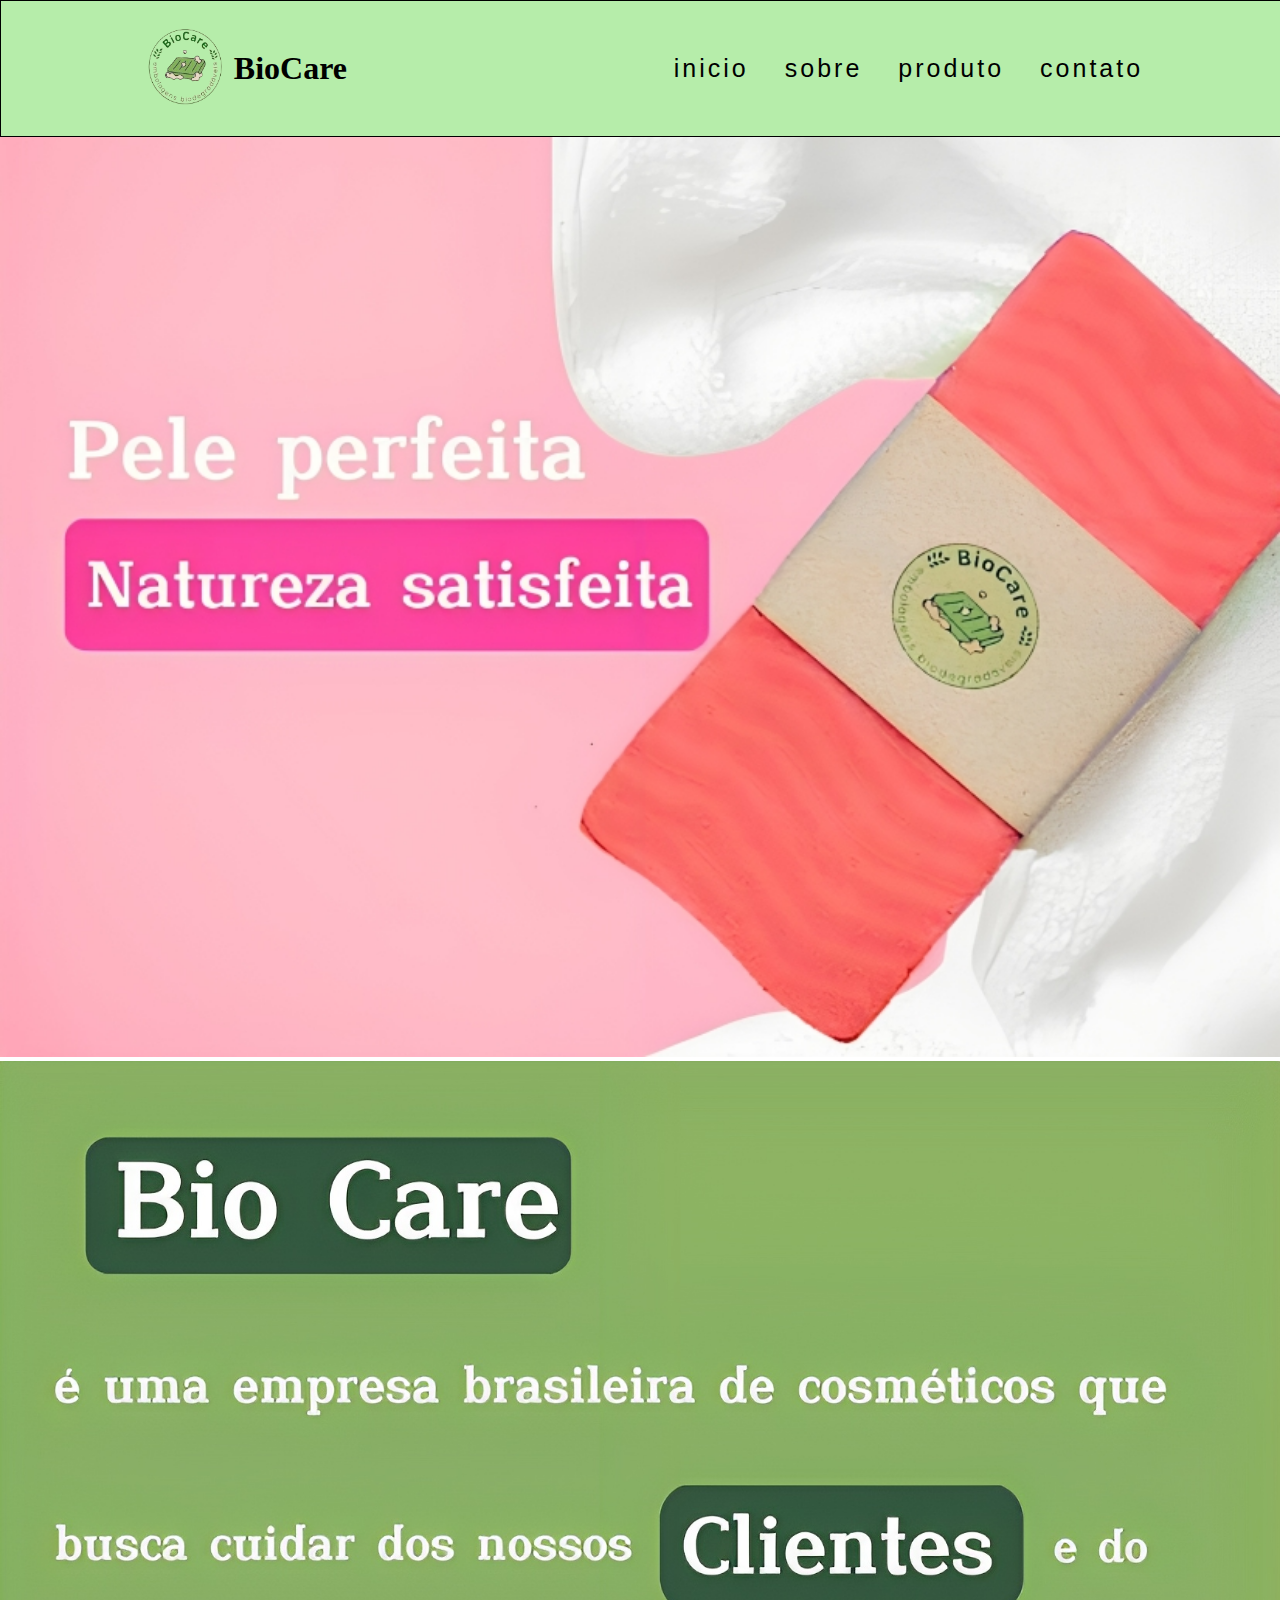
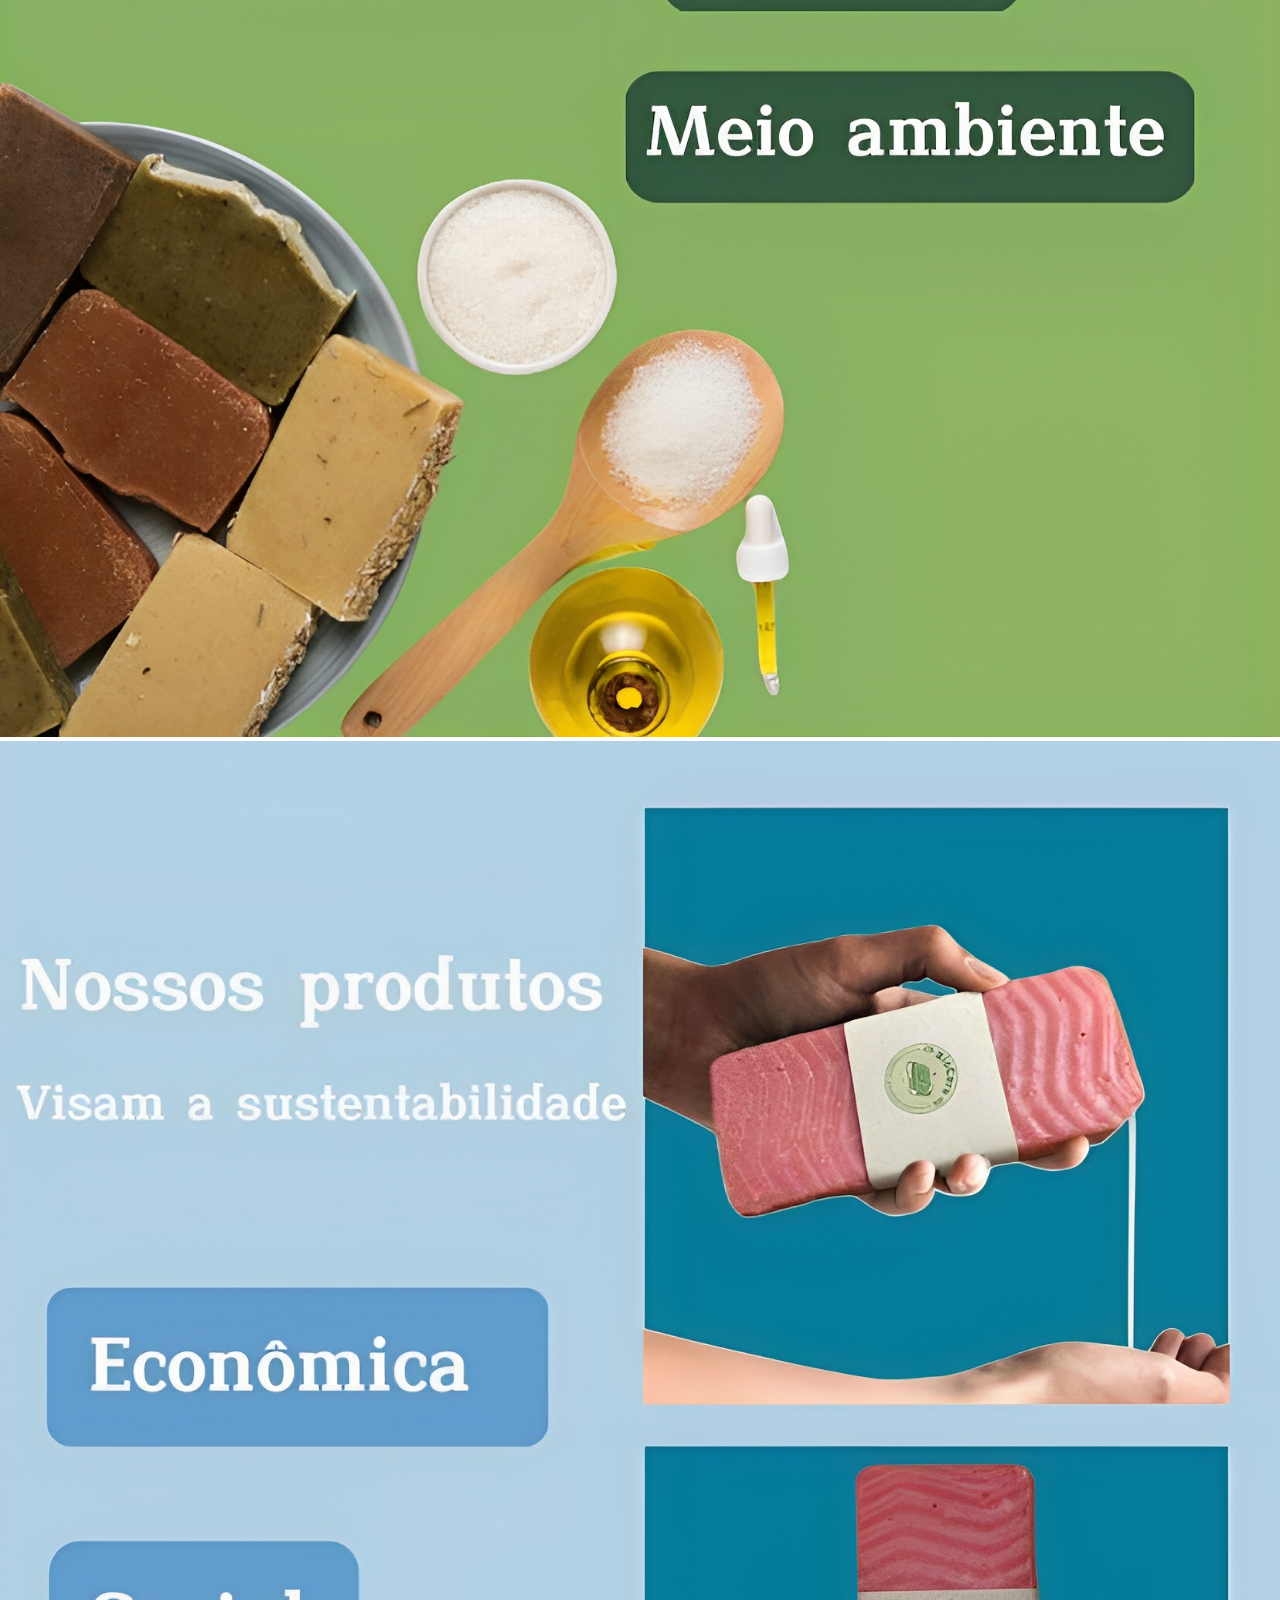
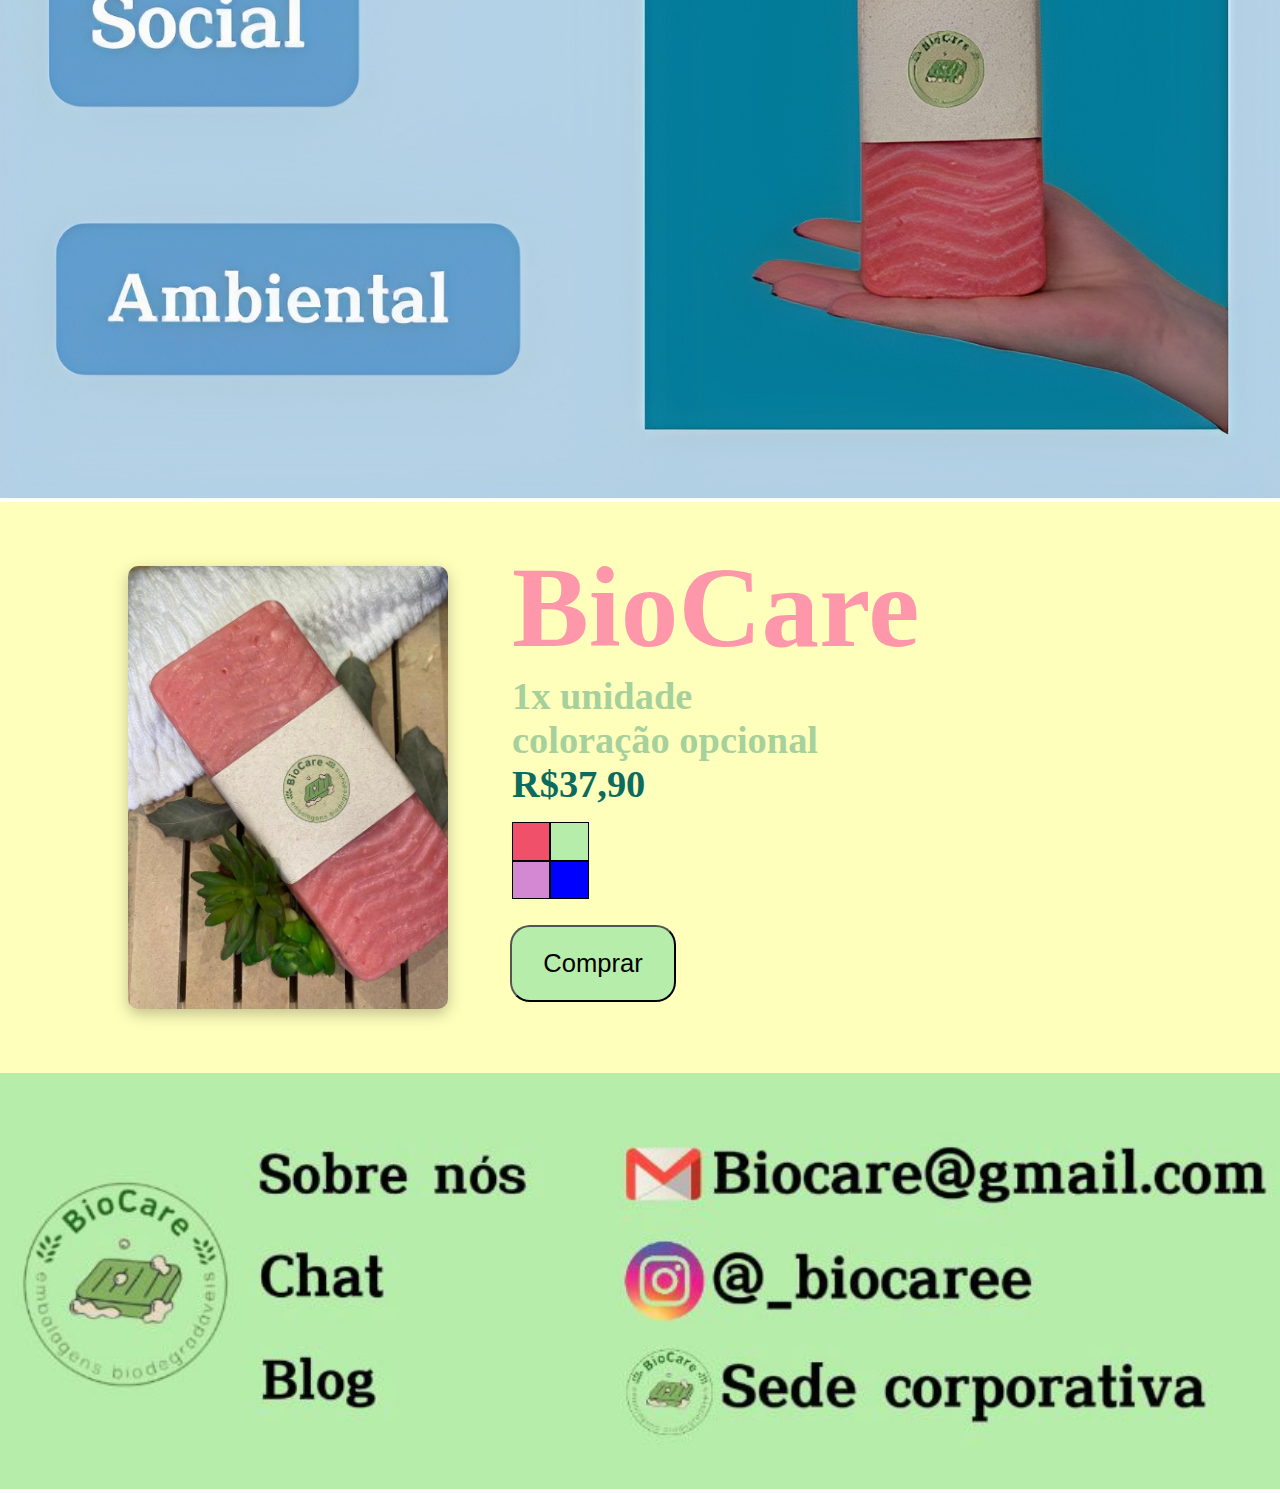
<file: index.html>
<!DOCTYPE html>
<html lang="pt-br">
<head>
    <meta charset="UTF-8">
    <meta name="viewport" content="width=device-width, initial-scale=1.0">
    <title>BioCare</title>
    <link rel="stylesheet" href="assets/style.css">
</head>
<body>
    <header>
        <div id="menu" class="menu">
            <div class="titulo">
                <a href="#inicio"><img class="logo" src="assets/img/bio_logo.png" alt="???"></a>
                <h1 class="title">BioCare</h1>
            </div>
            <div class="mobile">
                <div class="line1"></div>
                <div class="line2"></div>
                <div class="line3"></div>
            </div>
                <ul class="nav_li">
                    <li><a href="#inicio">inicio</a></li>
                    <li><a href="#sobre">sobre</a></li>
                    <li><a href="#produto">produto</a></li>
                    <li><a href="#contato">contato</a></li>
                </ul>
        </div>
    </header>
    <main>
        <div id="inicio" class="inicio">
            <img class="img" src="assets/img/soap.png" alt="">
        </div>
        <div id="sobre" class="sobre">
            <img class="img2" src="assets/img/empresa.png" alt="">
        </div>
        <div id="produto" class="produto">
            <img class="img3" src="assets/img/produtos.png" alt="">
        </div>
        <div class="amostra">
                <img class="img_bio" src="assets/img/amostra1.jpeg" alt="?">
                <div class="bt1">
                <button class="pink" onclick="trocacor('assets/img/amostra1.jpeg')"></button>
                <button class="purple" onclick="trocacor('assets/img/amostra2.jpeg')"></button>
            </div>
            <div class="bt2">
                <button class="green" onclick="trocacor('assets/img/amostra3.jpeg')"></button>
                <button class="blue" onclick="trocacor('assets/img/amostra4.jpeg')"></button>
            </div>
            <div class="descrição">
                <h2>BioCare</h2>
                <h3 class="um">1x unidade</h3>
                <h3 class="dois">coloração opcional</h3>
                <h3 class="preco">R$37,90</h3>
            </div>
            <div>
                <button  class="comprar"><a href="assets/comprar.html">Comprar</a></button>
            </div>
        </div>
        <div id="contato" class="contato">
            <img class="img4" src="assets/img/contato.jpeg" alt="">
        </div>
    </main>
    <script src="mobile.js"></script>
</body>
</html>
</file>
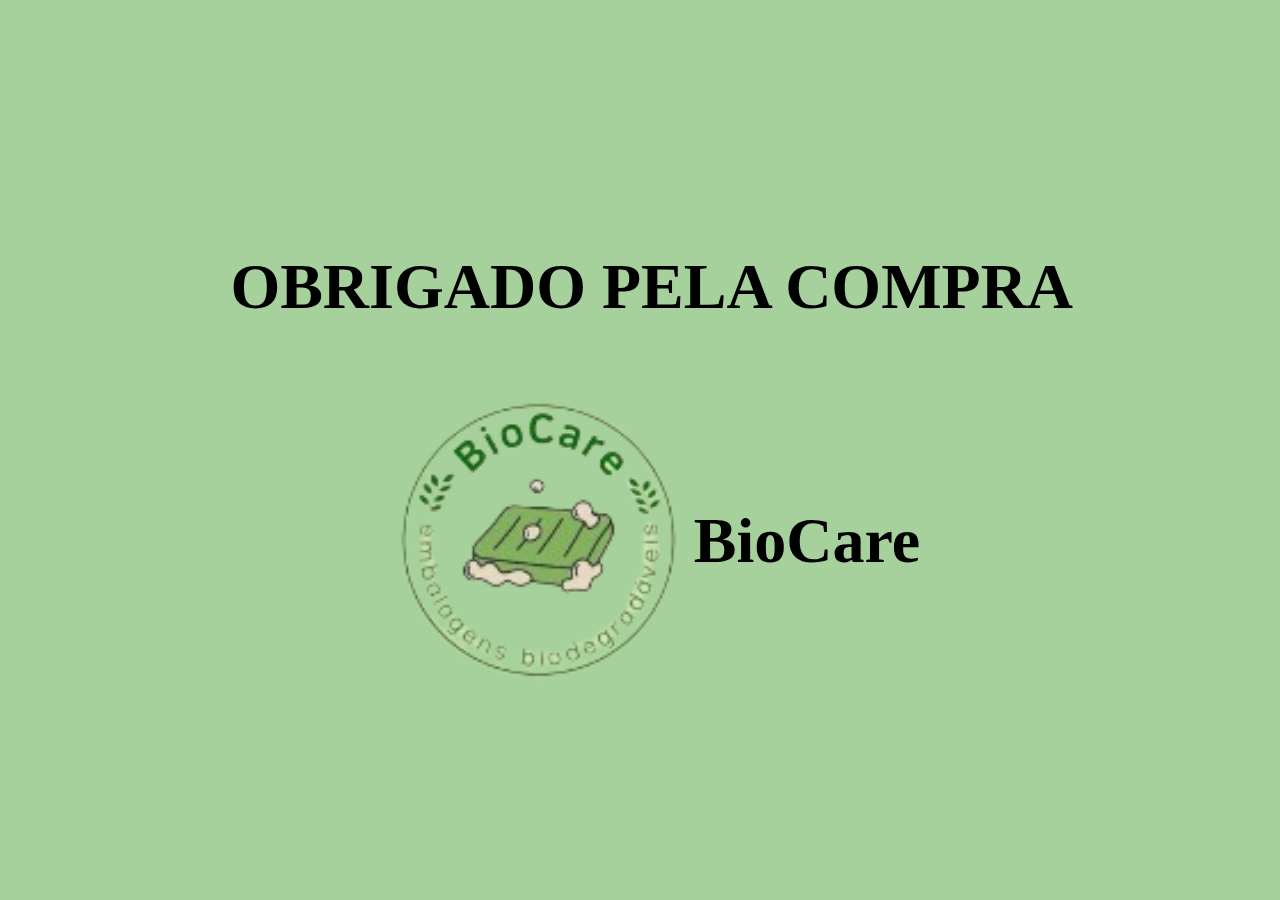
<file: assets/comprar.html>
<!DOCTYPE html>
<html lang="en">
<head>
    <meta charset="UTF-8">
    <meta name="viewport" content="width=device-width, initial-scale=1.0">
    <title>Document</title>
    <link rel="stylesheet" href="style.css">
</head>
<body class="corpo">
    <h1>OBRIGADO PELA COMPRA</h1>
    <div class="negueba">
        <img src="img/bio_logo.png" alt="">
        <h2>BioCare</h2>
    </div>
</body>
</html>
</file>
<file: assets/style.css>
html{
    scroll-behavior: smooth;
}
*{
    margin: 0px;
    padding: 0px;
}
.menu{
    background-color:#b6edaa;
    display: flex;
    align-items: center;
    justify-content: space-around;
    height: 15vh;
    width: 100%;
    border: 1px solid black;
    position: fixed;
    top: 0;
    z-index: 1;
}
.titulo{
    display: flex;
    justify-content: center;
    align-items: center;
    position: relative;
    right: 15px;
}
a{
    text-decoration: none;
    color: #000;
}
.inicio{
   background-color: transparent;
   overflow-x: hidden;
   width: 100%;
   height: auto;
   
}
.sobre{
    background-color:transparent;
    width: 100%;
    height: auto;
} 
.produto{
    background-color:transparent;
    width: 100%;
    height: auto;
}
.contato{
    background-color:transparent;
    width: 100%;
    height: auto;
}
.nav_li{
    list-style: none;
    display: flex;
}
.menu li{
    font-size: 25px;
    font-family: sans-serif;
    letter-spacing: 3px;
    margin-left: 36px;

}
.menu li:hover{
    
    background-color: #fff;
    border-radius: 5px;
    transition: transform 3s ease-in;
}
h1{
    font-family: Palatino;
    margin-left: -10px;
    
}
.logo{
    width: 120px;
    height: 120px;
}
.mobile{
    cursor: pointer ;
    display: none;
}
.mobile div {
    width: 32px;
    height: 2px;
    margin: 8px;
    background: #000;
}
@media(max-width:830px){
    body{
        overflow-x: hidden;
    }
    .nav_li{
        position: absolute;
        top: 15vh;
        right: 0;
        width: 30vw;
        height: 92vh;
        background-color: #b6edaa;
        flex-direction: column;
        justify-content: space-around;
        align-items:center;
        text-size-adjust: 20px;
        margin-left: 0;
        transform: translateX(100%);
        transition: transform 0.3s ease-in;
    }
    .mobile{
        display: block;
    }
    a{
        text-decoration: none;
        color:#000;
    }
    .menu li{
        font-size: 20px;
    }
    .nav_li.active{
        transform: translateX(0);
    }
}
@keyframes navLinkFade {
    from {
      opacity: 0;
      transform: translateX(50px);
    }
    to {
      opacity: 1;
      transform: translateX(0);
    }
  }
  
  .mobile.active .line1 {
    transform: rotate(-45deg) translate(-8px, 8px);
  }
  
  .mobile.active .line2 {
    opacity: 0;
  }
  
  .mobile.active .line3 {
    transform: rotate(45deg) translate(-5px, -7px);
  }
@media(max-width:420px){
    .nav_li{
        position: absolute;
        top: 15vh;
        right: 0;
        width: 30vw;
        height: 92vh;
        background-color: #b6edaa;
        flex-direction: column;
        justify-content: space-around;
        align-items:start;
    }
    .nav_li li{
        font-size: 15px;
    }
}
.img{
    max-width: 100%;
    height: auto;
    background-position: center;
}
@media(max-width:450px){
    .img{
        padding-top: 50px;
    }
}

.img{
    width: 100%;
}
.img2{
    width: 100%;
    height: auto;
    background-position: center;
    
}
.img3{
    width: 100%;
    height: auto;
    background-position: center;
}
.img4{
    width: 100%;
    height: auto;
    background-position: center;
}
@media(max-height:450px){
    .logo{
        width: 80px;
        height: 80px;
    }
}
.amostra{
    width: 100%;
    height: 70vw ;
    display: flex;
    align-items:flex-start ;
    background-color:rgb(255, 255, 188);
}
.img_bio{
   width: 25vw;
   height: auto;
   margin: 5vw 5vw 5vw 10vw;
   box-shadow: 0px 5px 15px rgb(0, 0, 0, 0.25);
   border-radius: 10px;
}
.pink, .purple, .blue,.green{
    
    width: 3vw;
    height: 3vw;
    border: 0.5px solid #000;
    margin-left: 0px;

}
.bt1,.bt2{
    display: flex;
    flex-direction: column; 
    align-items: center;
    margin-top: 25vw;
}
.pink{
    background-color: rgb(240, 80, 106);
}
.purple{
    background-color: rgb(211, 136, 211);
}
.blue{
    background-color: blue;
}
.green{
    background-color:#b6edaa ;
}
.descrição h2{
    font-size: 9vw;
    margin: 3vw 0 0vw -6vw;
    color: rgb(254, 151, 169);
}
.descrição .um, .dois{
    font-size: 3vw;
    margin: 0 0 0 -6vw;
    color: #a6d19c;
}
.preco{
    color: rgb(11, 107, 94);
    font-size: 3vw;
    margin: 0 0 0 -6vw;
}
.comprar{
    margin-top: 33vw;
    margin-left: -32vw;
    width: 13vw;
    height: 6vw;
    font-size: 2vw;
    background-color: #b6edaa ;
    border-radius: 20px;
    cursor: pointer;
    position: relative;
    transition: all 0.3s ease;
    border: 0.5 solid rgb(11, 107, 94);
}
.comprar:hover{
    background-color: rgb(254, 151, 169);
    color: #fff;
}
@media(max-width:530px){
    .img_bio{
        width: 36.5vw;
        height: auto;
        margin: 7vw 5vw 5vw 10vw;
    }
    .pink, .purple, .blue,.green{
    
        width: 5vw;
        height: 5vw;}
    .descrição h2{
        font-size: 9vw;
        margin: 6vw 0 0vw -6vw;}
    .descrição .um, .dois,.preco{
        font-size: 3vw;
        margin: 0 0 0 -6vw;
        color: #a6d19c;
    }
    .comprar{
        width: 25vw;
        height: 8vw;
        font-size: 2vw;
        margin-top: 48vw;
        margin-left: -33vw;
    }
    .bt1,.bt2{
        margin-top: 32vw;
        position: relative;
        left:5vw ;
    }
    .preco{
        font-size: 4vw;
        margin: 5px 0 0 -6vw;
        color: rgb(11, 107, 94);
    }
}
.corpo{
    background-color: #a6d19c;
    display: flex;
    justify-content: center;
    margin-top: 250px;
    flex-direction: column;
}
.corpo h1{
    font-family:serif;
    font-size: 5vw;
    color: #000;
    margin-left:18vw;
}
.negueba{
    display: flex;
    justify-content: center;
    align-items: center;
    margin-right: 50px;
}
.negueba img{
    width: 35vw;
    height: auto;
    margin-right:-5vw;
}
.negueba h2{
    font-size: 5vw;
}
.pink, .purple, .blue,.green:hover{
    cursor: pointer;
}
@media(min-width:500px){
    .amostra{
        width: 100%;
        height: auto ;
    }
}
</file>
